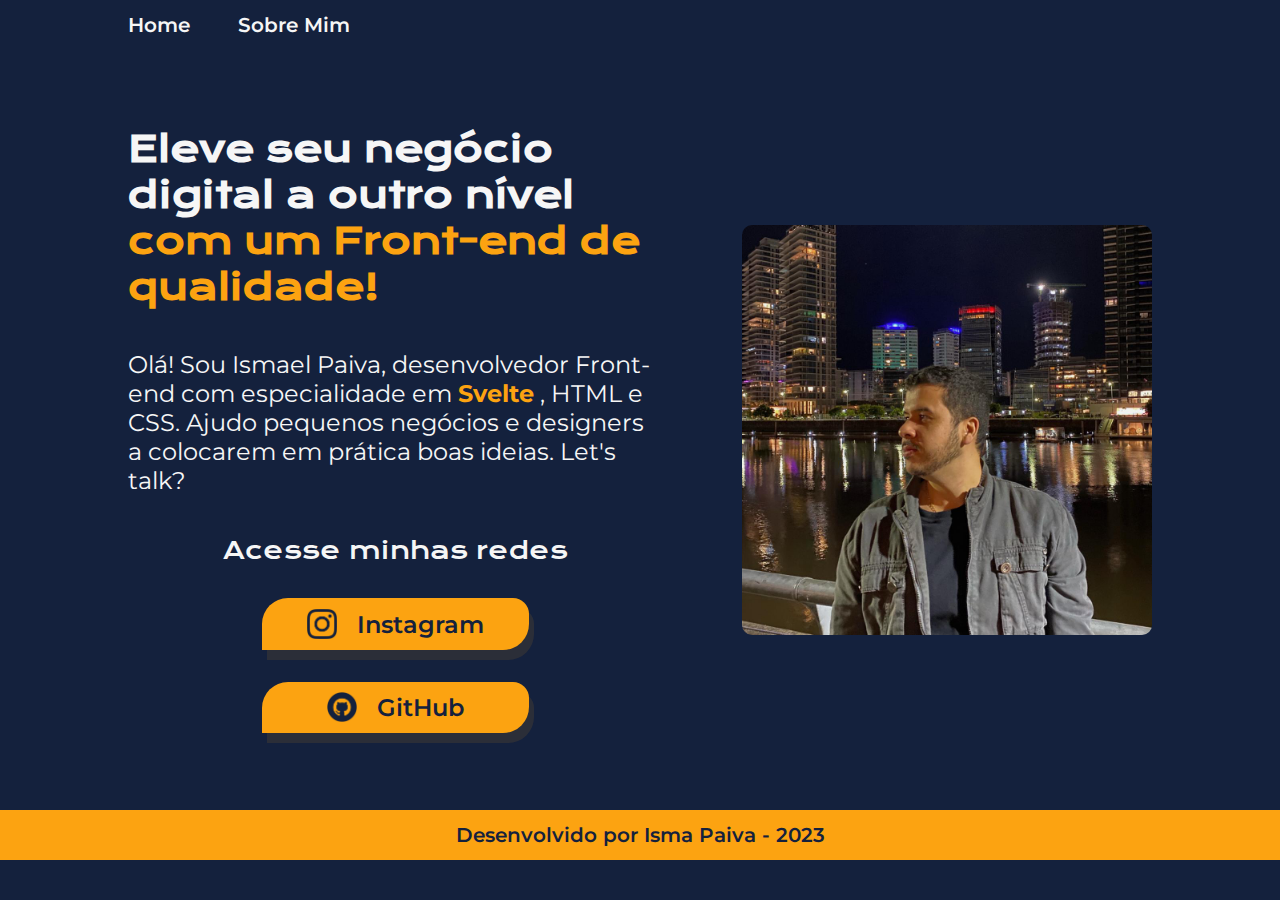
<file: index.html>
<!DOCTYPE html>
<html lang="en">
<head>
    <meta charset="UTF-8">
    <meta http-equiv="X-UA-Compatible" content="IE=edge">
    <meta name="viewport" content="width=device-width, initial-scale=1.0">
    <title>Titulo do documento</title> <!-- -->
    <link rel="stylesheet" href="style.css">
</head>
<body>
    <header class="cabecalho">
        <nav class="cabecalho__menu">
            <a class="cabecalho__menu__link" href="/"> Home</a>
            <a class="cabecalho__menu__link" href="/about.html"> Sobre Mim</a>
        </nav>
    </header>
    <main class="apresentacao">
        <section class="apresentacao__conteudo">
            <h1 class="apresentacao__conteudo__titulo" >Eleve seu negócio digital a outro nível <strong class="destaque"> com um Front-end de qualidade!</strong></h1>
            <p class="apresentacao__conteudo__texto" >Olá! Sou Ismael Paiva, desenvolvedor Front-end com especialidade em <strong class="destaque">Svelte</strong> , HTML e CSS. Ajudo pequenos negócios e designers a colocarem em prática boas ideias. Let's talk?</p>
            <div class="apresentacao__links">
                <h2 class="apresentacao_links_subtitulo">Acesse minhas redes</h2>
                <a class="apresentacao__links_navegacao" target="_blank" href="https://www.instagram.com/ismapaiva.93"><img class="imglink" src="iglogo.png" alt="logo instagram"> Instagram</a>
                <a class="apresentacao__links_navegacao" target="_blank" href="https://github.com/"><img class="imglink" src="gitlogo.png" alt=""> GitHub</a>
            </div>
            
        </section>
        <img class="apresentacao__imagem" src="isma.jpeg" alt="Ismael picture">
    </main>
    <footer class="rodape"> Desenvolvido por Isma Paiva - 2023</footer>

</body>

</html>
</file>
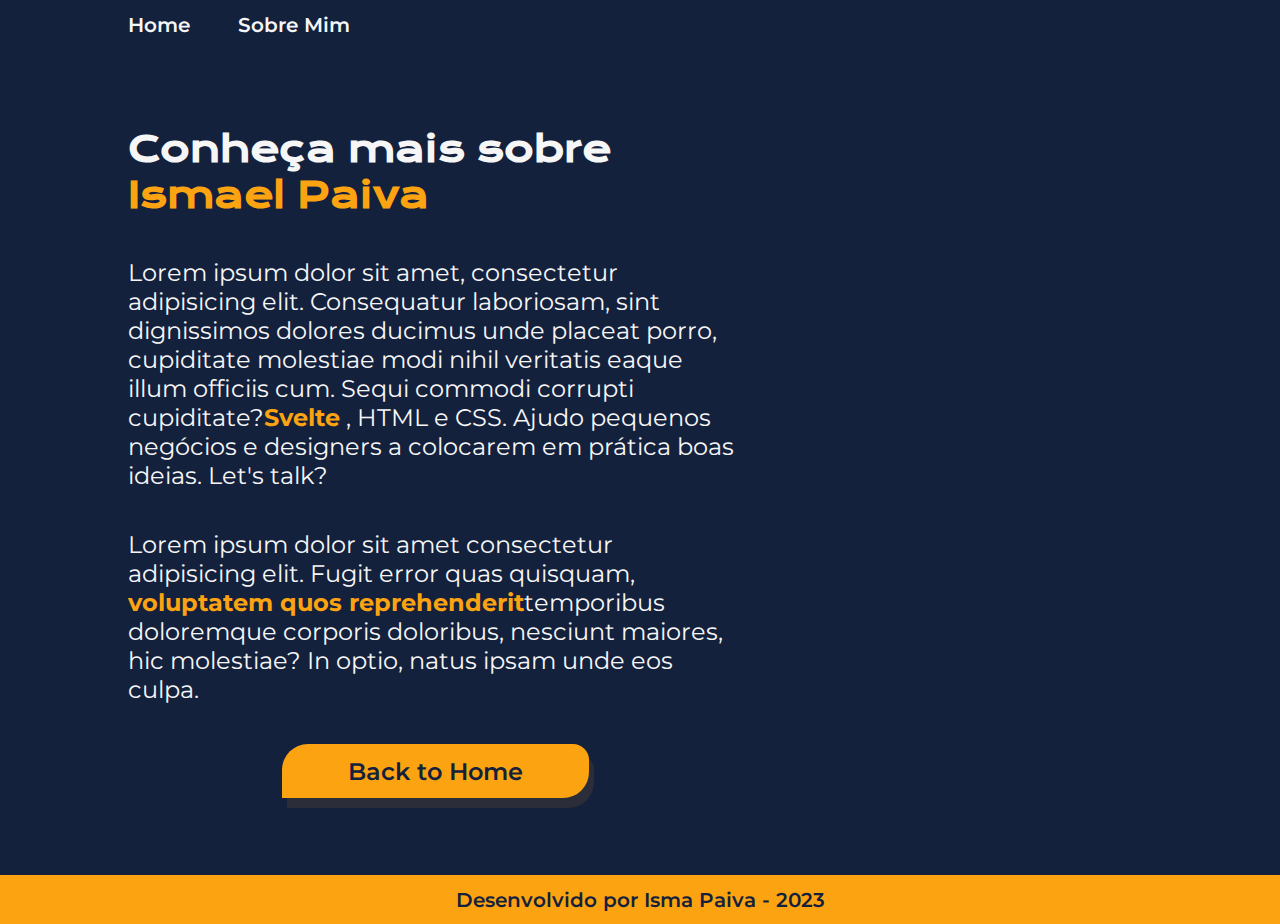
<file: about.html>
<!DOCTYPE html>
<html lang="en">
<head>
    <meta charset="UTF-8">
    <meta http-equiv="X-UA-Compatible" content="IE=edge">
    <meta name="viewport" content="width=device-width, initial-scale=1.0">
    <link rel="stylesheet" href="style.css">
    <title>Sobre mim</title>
</head>
<body>
    <header class="cabecalho">
        <nav class="cabecalho__menu">
            <a class="cabecalho__menu__link" href="/"> Home</a>
            <a class="cabecalho__menu__link" href="/about.html"> Sobre Mim</a>
        </nav>
    </header>
    <main class="apresentacao">
        <section class="apresentacao__conteudo">
            <h1 class="apresentacao__conteudo__titulo" >Conheça mais sobre  <strong class="destaque"> Ismael Paiva</strong></h1>
            <p class="apresentacao__conteudo__texto" >Lorem ipsum dolor sit amet, consectetur adipisicing elit. Consequatur laboriosam, sint dignissimos dolores ducimus unde placeat porro, cupiditate molestiae modi nihil veritatis eaque illum officiis cum. Sequi commodi corrupti cupiditate?<strong class="destaque">Svelte</strong> , HTML e CSS. Ajudo pequenos negócios e designers a colocarem em prática boas ideias. Let's talk?</p>
            <p class="apresentacao__conteudo__texto">Lorem ipsum dolor sit amet consectetur adipisicing elit. Fugit error quas quisquam,  <strong class="destaque">voluptatem quos reprehenderit</strong>temporibus doloremque corporis doloribus, nesciunt maiores, hic molestiae? In optio, natus ipsam unde eos culpa.</p>
            <div class="apresentacao__links">
                <a class="apresentacao__links_navegacao"  href="/"> Back to Home</a>
                
            </div>
            
        </section>
        
    </main>
    <footer class="rodape"> Desenvolvido por Isma Paiva - 2023</footer>
</body>
</html>
</file>
<file: style.css>
/*
azul escuro: #14213d 
amarelo: #fca311
cinza: #e5e5e5
branco: #F6F6F6

// 1 rem = 16px
*/
@import url('https://fonts.googleapis.com/css2?family=Krona+One&family=Montserrat:wght@200;300;600&display=swap');

:root{
    --cor-primaria:#14213d;
    --cor-secundaria: #F6F6F6;
    --cor-terciaria: #fca311;
}
*{
    margin:0;
    padding:0;
    
}
body{
    background: var(--cor-primaria);
    box-sizing: content-box;
}
.cabecalho{
    padding: 1% 10%;
    align-items: center;
    display: flex;
}
.cabecalho__menu{
    color: var(--cor-secundaria);
    font-family: Montserrat, sans-serif;
    font-size: 1.25rem;
    font-weight: 600;
    display: flex;
    gap: 3rem;

}
.cabecalho__menu__link{
    text-decoration: none;
    color: var(--cor-secundaria);
}
.cabecalho__menu__link:hover{
    transform: scale(1.1);
    transition: transform 0.2s ease-in-out;
    color: var(--cor-terciaria);
}
.apresentacao{
    padding:6% 10% ;
    display: flex;
    align-items: center;
    justify-content: space-between;
    gap: 5rem;
}
.apresentacao__conteudo{
    width: 60%;
    display: flex;
    flex-direction: column;
    gap:40px;
}
.apresentacao__conteudo__titulo{
    color: var(--cor-secundaria);
    font-size: 2.25rem;
    font-family: 'Krona One', sans-serif;
}
.apresentacao__conteudo__texto{
    color: var(--cor-secundaria);
    font-size: 1.5rem;
    font-family: 'Montserrat', sans-serif;
}
.apresentacao__links{
    display: flex;
    flex-direction: column;
    align-items: center;
    justify-content: space-between;
    gap: 32px;
}
.apresentacao_links_subtitulo{
    color: var(--cor-secundaria);

    font-family: 'Krona One', sans-serif;
    font-weight: 400;
    font-size: 1.5rem;
}
.apresentacao__links_navegacao{
    background-color: var(--cor-terciaria);
    width: 50%;
    padding: 2% 0;
    display: flex;
    justify-content: center;
    text-align: center;
    font-size:1.5rem;
    font-weight: 600;
    font-family: 'Montserrat', sans-serif;
    border-radius: 26px 16px 26px 0 ;
    align-items: center;
    text-decoration: none;
    color: var(--cor-primaria);
    box-shadow:5px 10px rgba(251, 163, 17, 0.1);
    gap: 20px;
}
.imglink{
    width:30px;
    height:30px;
    text-align: center;
}
.apresentacao__links_navegacao:hover{
    transform: scale(1.1);
    transition: transform 0.4s ease-in-out;
}
.apresentacao__links_navegacao:visited {
    color:var(--cor-primaria);
}
.destaque{
    color: var(--cor-terciaria);
}
.apresentacao__imagem{
    width: 40%;
    border-radius: 10px;
}
.rodape{
    background-color:var(--cor-terciaria);
    color: var(--cor-primaria);
    padding: 1% 0;
    text-align: center;
    font-family: 'Montserrat', sans-serif;
    font-size:1.25rem;
    font-weight: 600;
}
@media (max-width: 1080px){
    .cabecalho{
        justify-content: center;
        padding: 4%;
    }
    .apresentacao{
        flex-direction: column-reverse;
        padding:4% 4%;
        gap: 3rem;
   }
   .apresentacao__conteudo{
        width: 90%;
        padding-bottom: 2rem;
   }
   .apresentacao__imagem{
        width: 60%;
}
}
</file>
